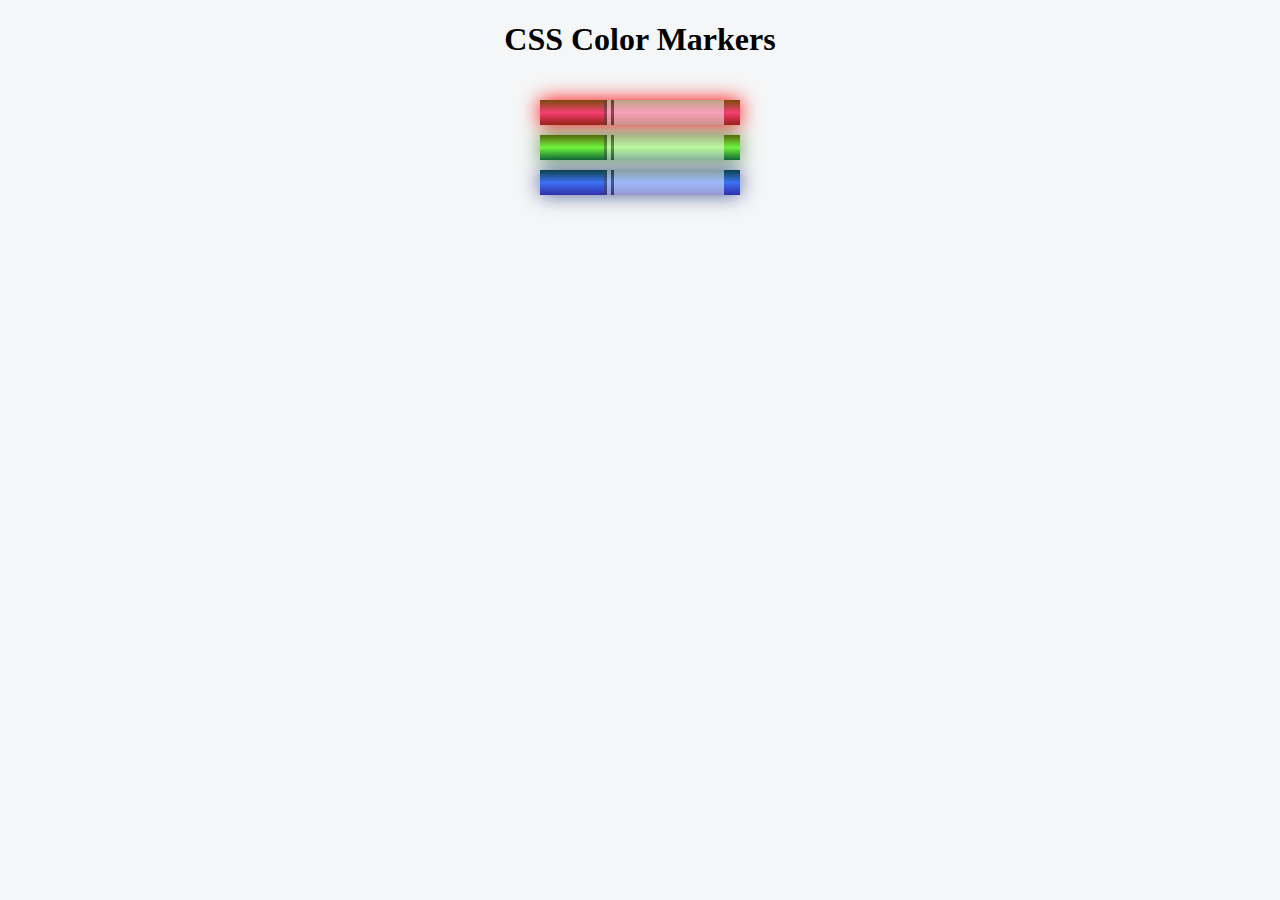
<file: 02_html_with_css/2_color_markers/index.html>
<!DOCTYPE html>
<html lang="en">
<head>
    <meta charset="utf-8">
    <meta name="viewport" content="width=device-width, initial-scale=1.0">
    <title>Colored Markers with CSS</title>
    <link rel="stylesheet" href="main.css">
</head>
<body>
    <h1>CSS Color Markers</h1>
    <div class="container">
        <div class="marker red">
            <div class="cap"></div>
            <div class="sleeve"></div>
        </div>
        <div class="marker green">
            <div class="cap"></div>
            <div class="sleeve"></div>
        </div>
        <div class="marker blue">
            <div class="cap"></div>
            <div class="sleeve"></div>
        </div>
    </div>
</body>
</html>
</file>
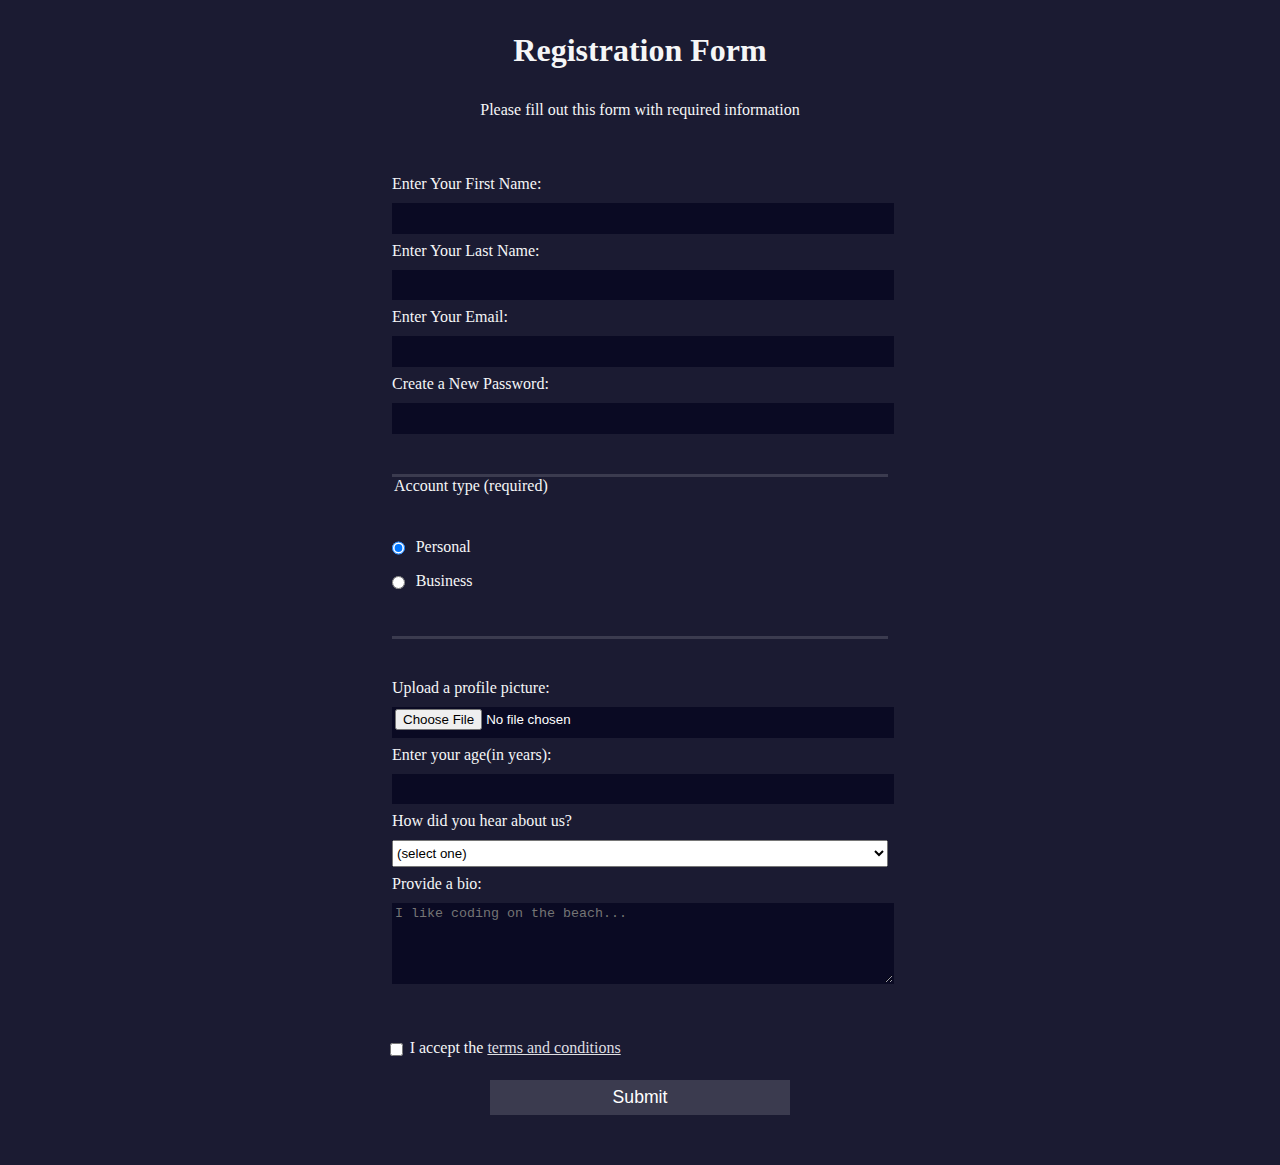
<file: 02_html_with_css/3_registration_form/index.html>
<!DOCTYPE html>
<html lang="en">
<head>
    <meta charset="utf-8">
    <title>Registration Form</title>
    <link rel="stylesheet" href="main.css">
</head>
<body>
    <h1>Registration Form</h1>
    <p>Please fill out this form with required information</p>
    <form action="https://register-demo.freecodecamp.org" method="POST">
        <fieldset>
            <label for="first-name">Enter Your First Name: <input id="first-name" name="first-name" type="text" required></label>
            <label for="last-name">Enter Your Last Name: <input id="last-name" name="last-name" type="text" required></label>
            <label for="email">Enter Your Email: <input id="email" name="email" type="email" required></label>
            <label for="new-password">Create a New Password: <input id="new-password" name="new-password" type="password" pattern="[a-z0-5]{8,0}"></label>
        </fieldset>
        <fieldset>
            <legend>Account type (required)</legend>
            <label for=""><input type="radio" class="inline" checked> Personal</label>
            <label for=""><input type="radio" class="inline"> Business</label>
        </fieldset>
        <fieldset>
            <label for="profile-picture">Upload a profile picture: <input type="file" name="profile-picture" id="profile-picture"></label>
            <label for="age">Enter your age(in years): <input type="number" name="age" id="age" min="13" max="120"></label>
            <label for="referrer"> How did you hear about us? 
                <select name="referrer" id="referrer">
                    <option value="">(select one)</option>
                    <option value="1">freeCodeCamp News</option>
                    <option value="2">freeCodeCamp YouTube Channel</option>
                    <option value="3">freeCodeCamp Forum</option>
                    <option value="4">Other</option>
                </select>
            </label>
            <label for="bio">Provide a bio: <textarea name=
                "bio" id="bio" cols="30" rows="5" placeholder="I like coding on the beach..."></textarea></label>
        </fieldset>
        <label for="terms-and-conditions"><input type="checkbox" id="terms-and-conditions" name="terms-and-conditions" class="inline" required>I accept the <a href="https://www.freecodecamp.org/news/terms-of-service/">terms and conditions</a></label>
        <input type="submit" value="Submit">
    </form>
</body>
</html>
</file>
<file: 02_html_with_css/2_color_markers/main.css>
body {
    background-color: rgb(245, 246, 247);
}
h1 {
    text-align: center;
}

.container {
    padding: 10px 0;
}
.marker {
    width: 200px;
    height: 25px;
    margin: 10px auto;
}

.cap {
    width: 60px;
    height: 25px;
}
.sleeve {
    width: 110px;
    height: 25px;
    background-color: white;
    opacity: 0.5;
    border-left: 10px double rgba(0,0,0,0.75);
}
.cap,.sleeve {
    display: inline-block;
}
.red {
    background: linear-gradient(180deg, rgb(122,74,14) 0%, rgb(245,64,113) 50%, rgb(162,27,27) 100%);
    box-shadow: 0 0 20px 0 red;
}
.green {
    /* background-color: rgb(0,127,0); */
    /* background-color: #007F00; */
    background: linear-gradient(#55680D, #71F53E, #116C31);
    box-shadow: 0 0 20px 0 #3B7E20CC;
}
.blue {
    /* background-color: rgb(0,0,255); */
    /* background-color: hsl(240, 100%, 50%); */
    background: linear-gradient(hsl(186, 76%, 16%), hsl(223, 90%, 60%), hsl(240,56%,42%));
    box-shadow: 0 0 20px 0 hsla(223,59%,31%,0.8);
}
</file>
<file: 02_html_with_css/3_registration_form/main.css>
body {
    width: 100%;
    height: 100vh;
    margin: 0;
    background-color: #1b1b32;
    color: #f5f6f7;
    font-family: Tahoma;
    font-size: 16px;
}

h1, p {
    margin: 1em auto;
    text-align: center;
}

form {
    width: 60vw;
    max-width: 500px;
    min-width: 300px;
    margin: 0 auto;
    padding-bottom: 2em;
    
}

fieldset {
    border: none;
    padding: 2rem 0;
    border-bottom: 3px solid #3b3b4f;
}

fieldset:last-of-type {
    border-bottom: none;
}

label {
    display: block;
    margin: 0.5rem 0;
}

input, textarea, select {
    width: 100%;
    margin: 10px 0 0 0;
    min-height: 2em;
}

input, textarea {
    background-color: #0a0a23;
    border: 1px solid #0a0a23;
    color: #ffffff;
}
.inline {
    width: unset;
    margin: 0 0.5em 0 0;
    vertical-align: middle;
}

input[type="submit"] {
    display: block;
    width: 60%;
    margin: 1em auto;
    min-width: 300px;
    height: 2em;
    font-size: 1.1rem;
    background-color: #3b3b4f;
    border: white;
}

input[type="file"] {
    padding: 1px 2px;
}

a {
    color: #dfdfe2;
}
</file>
